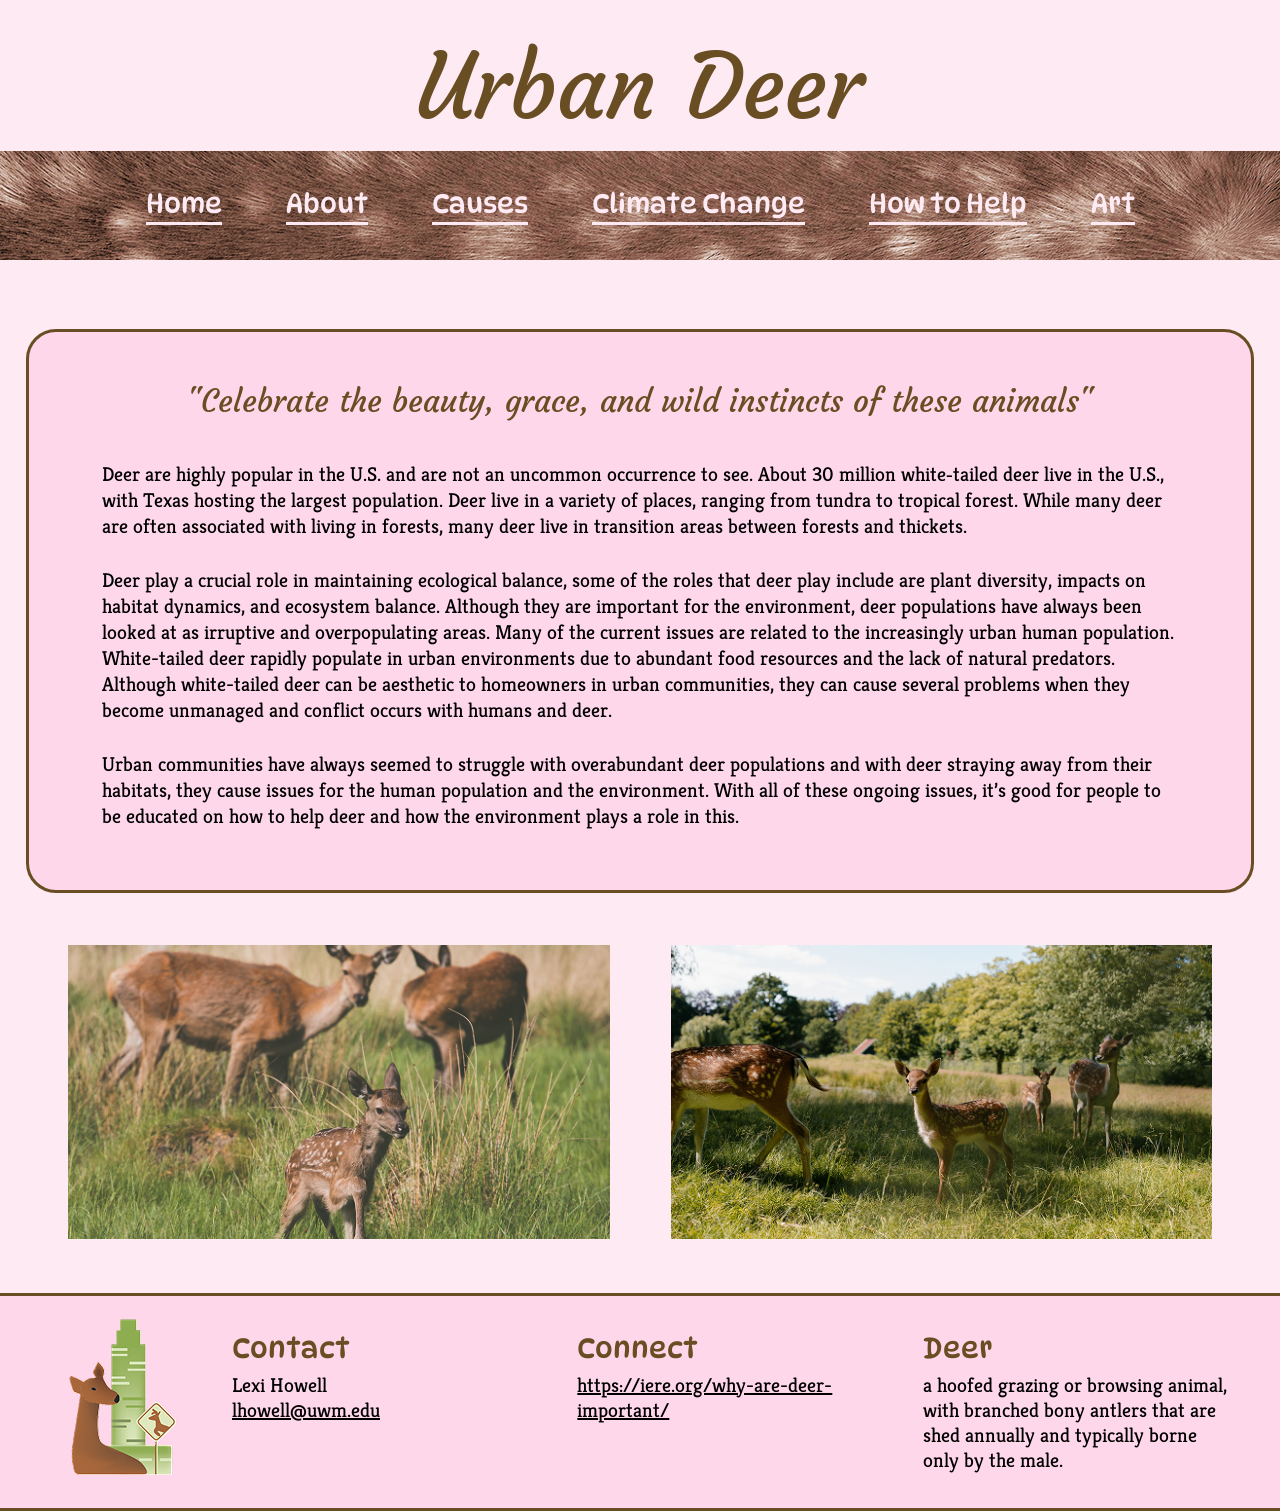
<file: index.html>
<!DOCTYPE html>
<html lang="en">
<head>
  <meta charset="UTF-8">
  <meta name="viewport" content="width=device-width, initial-scale=1">
  <title>Urban Deer | Home</title>
  <link rel="preconnect" href="https://fonts.googleapis.com">
  <link rel="preconnect" href="https://fonts.gstatic.com" crossorigin>
  <link href="https://fonts.googleapis.com/css2?family=Courgette&family=DynaPuff&family=Kreon&display=swap" rel="stylesheet">
  <link rel="stylesheet" href="styles.css">
</head>
<body>

  <header class="site-header">
    <h1 class="site-title">Urban Deer</h1>
    <nav class="site-nav" aria-label="Main">
      <ul>
        <li><a href="index.html" aria-current="page">Home</a></li>
        <li><a href="about.html">About</a></li>
        <li><a href="causes.html">Causes</a></li>
        <li><a href="climate-change.html">Climate Change</a></li>
        <li><a href="how-to-help.html">How to Help</a></li>
        <li><a href="art.html">Art</a></li>
      </ul>
    </nav>
  </header>

  <main>
    <section class="intro-card">
      <p class="quote">"Celebrate the beauty, grace, and wild instincts of these animals"</p>
      <div class="intro-text">
        <p>Deer are highly popular in the U.S. and are not an uncommon occurrence to see. About 30 million white‑tailed deer live in the U.S., with Texas hosting the largest population. Deer live in a variety of places, ranging from tundra to tropical forest. While many deer are often associated with living in forests, many deer live in transition areas between forests and thickets.</p>
        <p>Deer play a crucial role in maintaining ecological balance, some of the roles that deer play include are plant diversity, impacts on habitat dynamics, and ecosystem balance. Although they are important for the environment, deer populations have always been looked at as irruptive and overpopulating areas. Many of the current issues are related to the increasingly urban human population. White-tailed deer rapidly populate in urban environments due to abundant food resources and the lack of natural predators. Although white-tailed deer can be aesthetic to homeowners in urban communities, they can cause several problems when they become unmanaged and conflict occurs with humans and deer.</p>
        <p>Urban communities have always seemed to struggle with overabundant deer populations and with deer straying away from their habitats, they cause issues for the human population and the environment. With all of these ongoing issues, it’s good for people to be educated on how to help deer and how the environment plays a role in this.</p>
      </div>
    </section>

    <section class="gallery" aria-label="Deer photos">
      <img src="images/deer-fawn-grass.jpg" alt="A doe and two deer in tall grass with a spotted fawn in the foreground">
      <img src="images/deer-meadow.jpg" alt="Spotted fawns and deer grazing in a meadow with trees behind them">
    </section>
  </main>

  <footer class="site-footer">
    <div class="footer-inner">
      <img class="footer-logo" src="images/deer-logo.png" alt="Illustration of a deer beside a city building">

      <div class="footer-col">
        <h2>Contact</h2>
        <p>Lexi Howell<br><a href="mailto:lhowell@uwm.edu">lhowell@uwm.edu</a></p>
      </div>

      <div class="footer-col">
        <h2>Connect</h2>
        <p><a href="https://iere.org/why-are-deer-important/">https://iere.org/why-are-deer-important/</a></p>
      </div>

      <div class="footer-col">
        <h2>Deer</h2>
        <p>a hoofed grazing or browsing animal, with branched bony antlers that are shed annually and typically borne only by the male.</p>
      </div>
    </div>
  </footer>

</body>
</html>
</file>
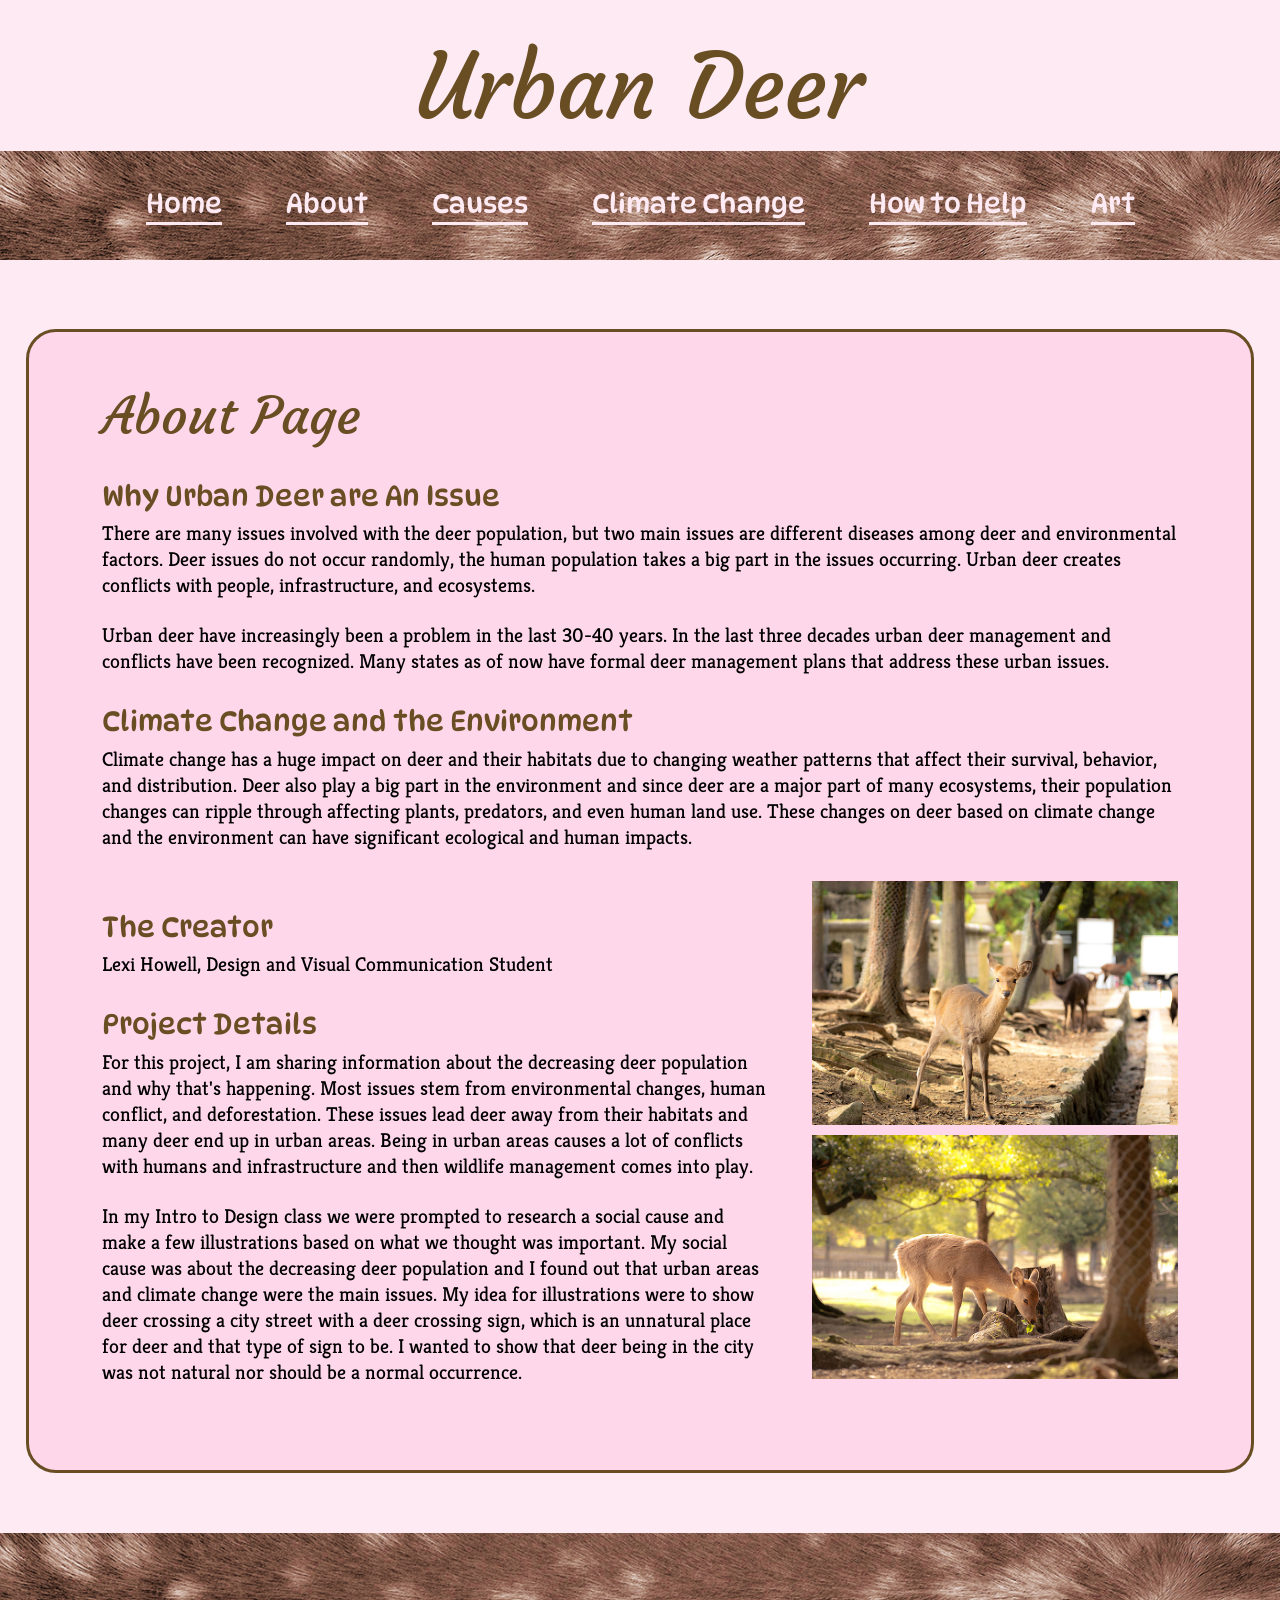
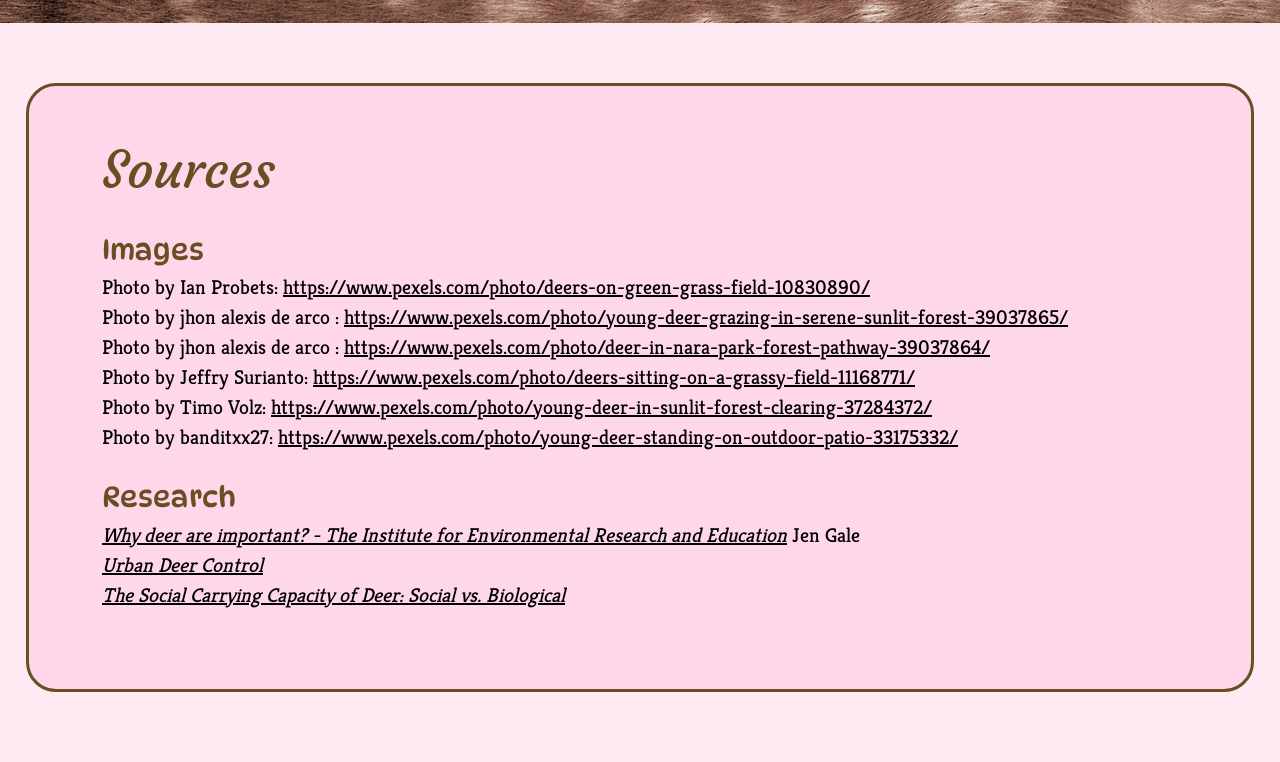
<file: about.html>
<!DOCTYPE html>
<html lang="en">
<head>
  <meta charset="UTF-8">
  <meta name="viewport" content="width=device-width, initial-scale=1.0">
  <title>About | Urban Deer</title>
  <link rel="preconnect" href="https://fonts.googleapis.com">
  <link rel="preconnect" href="https://fonts.gstatic.com" crossorigin>
  <link href="https://fonts.googleapis.com/css2?family=Courgette&family=DynaPuff&family=Kreon&display=swap" rel="stylesheet">
  <link rel="stylesheet" href="styles.css">
</head>
<body>

  <header>
    <h1 class="site-title">Urban Deer</h1>
    <nav class="site-nav">
      <ul>
        <li><a href="index.html">Home</a></li>
        <li><a href="about.html">About</a></li>
        <li><a href="causes.html">Causes</a></li>
        <li><a href="climate-change.html">Climate Change</a></li>
        <li><a href="how-to-help.html">How to Help</a></li>
        <li><a href="art.html">Art</a></li>
      </ul>
    </nav>
  </header>

  <main>
    <article class="intro-card">
      <h2 class="page-title">About Page</h2>

      <section>
        <h3 class="section-heading">Why Urban Deer are An Issue</h3>
        <p class="about-paragraph">
          There are many issues involved with the deer population, but two main issues are different diseases among deer and environmental factors. Deer issues do not occur randomly, the human population takes a big part in the issues occurring. Urban deer creates conflicts with people, infrastructure, and ecosystems.
        </p>
        <p class="about-paragraph">
          Urban deer have increasingly been a problem in the last 30-40 years. In the last three decades urban deer management and conflicts have been recognized. Many states as of now have formal deer management plans that address these urban issues.
        </p>
      </section>

      <section>
        <h3 class="section-heading">Climate Change and the Environment</h3>
        <p class="about-paragraph">
          Climate change has a huge impact on deer and their habitats due to changing weather patterns that affect their survival, behavior, and distribution. Deer also play a big part in the environment and since deer are a major part of many ecosystems, their population changes can ripple through affecting plants, predators, and even human land use. These changes on deer based on climate change and the environment can have significant ecological and human impacts.
        </p>
      </section>

      <div class="about-columns">
        <div class="about-columns-text">
          <section>
            <h3 class="section-heading">The Creator</h3>
            <p class="about-paragraph">Lexi Howell, Design and Visual Communication Student</p>
          </section>

          <section>
            <h3 class="section-heading">Project Details</h3>
            <p class="about-paragraph">
              For this project, I am sharing information about the decreasing deer population and why that's happening. Most issues stem from environmental changes, human conflict, and deforestation. These issues lead deer away from their habitats and many deer end up in urban areas. Being in urban areas causes a lot of conflicts with humans and infrastructure and then wildlife management comes into play.
            </p>
            <p class="about-paragraph">
              In my Intro to Design class we were prompted to research a social cause and make a few illustrations based on what we thought was important. My social cause was about the decreasing deer population and I found out that urban areas and climate change were the main issues. My idea for illustrations were to show deer crossing a city street with a deer crossing sign, which is an unnatural place for deer and that type of sign to be. I wanted to show that deer being in the city was not natural nor should be a normal occurrence.
            </p>
          </section>
        </div>

        <div class="about-photos">
          <img src="images/deer-forest-path.jpg" alt="A deer standing on a forest path">
          <img src="images/deer-grazing.jpg" alt="A young deer grazing in a sunlit forest">
        </div>
      </div>
    </article>
  </main>

  <div class="fur-band"></div>

  <footer class="sources-wrap">
    <article class="intro-card">
      <h2 class="page-title">Sources</h2>

      <section>
        <h3 class="section-heading">Images</h3>
        <ul class="source-list">
          <li>Photo by Ian Probets: <a href="https://www.pexels.com/photo/deers-on-green-grass-field-10830890/">https://www.pexels.com/photo/deers-on-green-grass-field-10830890/</a></li>
          <li>Photo by jhon alexis de arco : <a href="https://www.pexels.com/photo/young-deer-grazing-in-serene-sunlit-forest-39037865/">https://www.pexels.com/photo/young-deer-grazing-in-serene-sunlit-forest-39037865/</a></li>
          <li>Photo by jhon alexis de arco : <a href="https://www.pexels.com/photo/deer-in-nara-park-forest-pathway-39037864/">https://www.pexels.com/photo/deer-in-nara-park-forest-pathway-39037864/</a></li>
          <li>Photo by Jeffry Surianto: <a href="https://www.pexels.com/photo/deers-sitting-on-a-grassy-field-11168771/">https://www.pexels.com/photo/deers-sitting-on-a-grassy-field-11168771/</a></li>
          <li>Photo by Timo Volz: <a href="https://www.pexels.com/photo/young-deer-in-sunlit-forest-clearing-37284372/">https://www.pexels.com/photo/young-deer-in-sunlit-forest-clearing-37284372/</a></li>
          <li>Photo by banditxx27: <a href="https://www.pexels.com/photo/young-deer-standing-on-outdoor-patio-33175332/">https://www.pexels.com/photo/young-deer-standing-on-outdoor-patio-33175332/</a></li>
        </ul>
      </section>

      <section>
        <h3 class="section-heading">Research</h3>
        <ul class="source-list">
          <li><a href="#"><cite>Why deer are important? - The Institute for Environmental Research and Education</cite></a> Jen Gale</li>
          <li><a href="https://urbandeercontrol.com/"><cite>Urban Deer Control</cite></a></li>
          <li><a href="https://www.deermanagement.us/the-social-carrying-capacity-of-deer-social-vs-biological/"><cite>The Social Carrying Capacity of Deer: Social vs. Biological</cite></a></li>
        </ul>
      </section>
    </article>
  </footer>

</body>
</html>
</file>
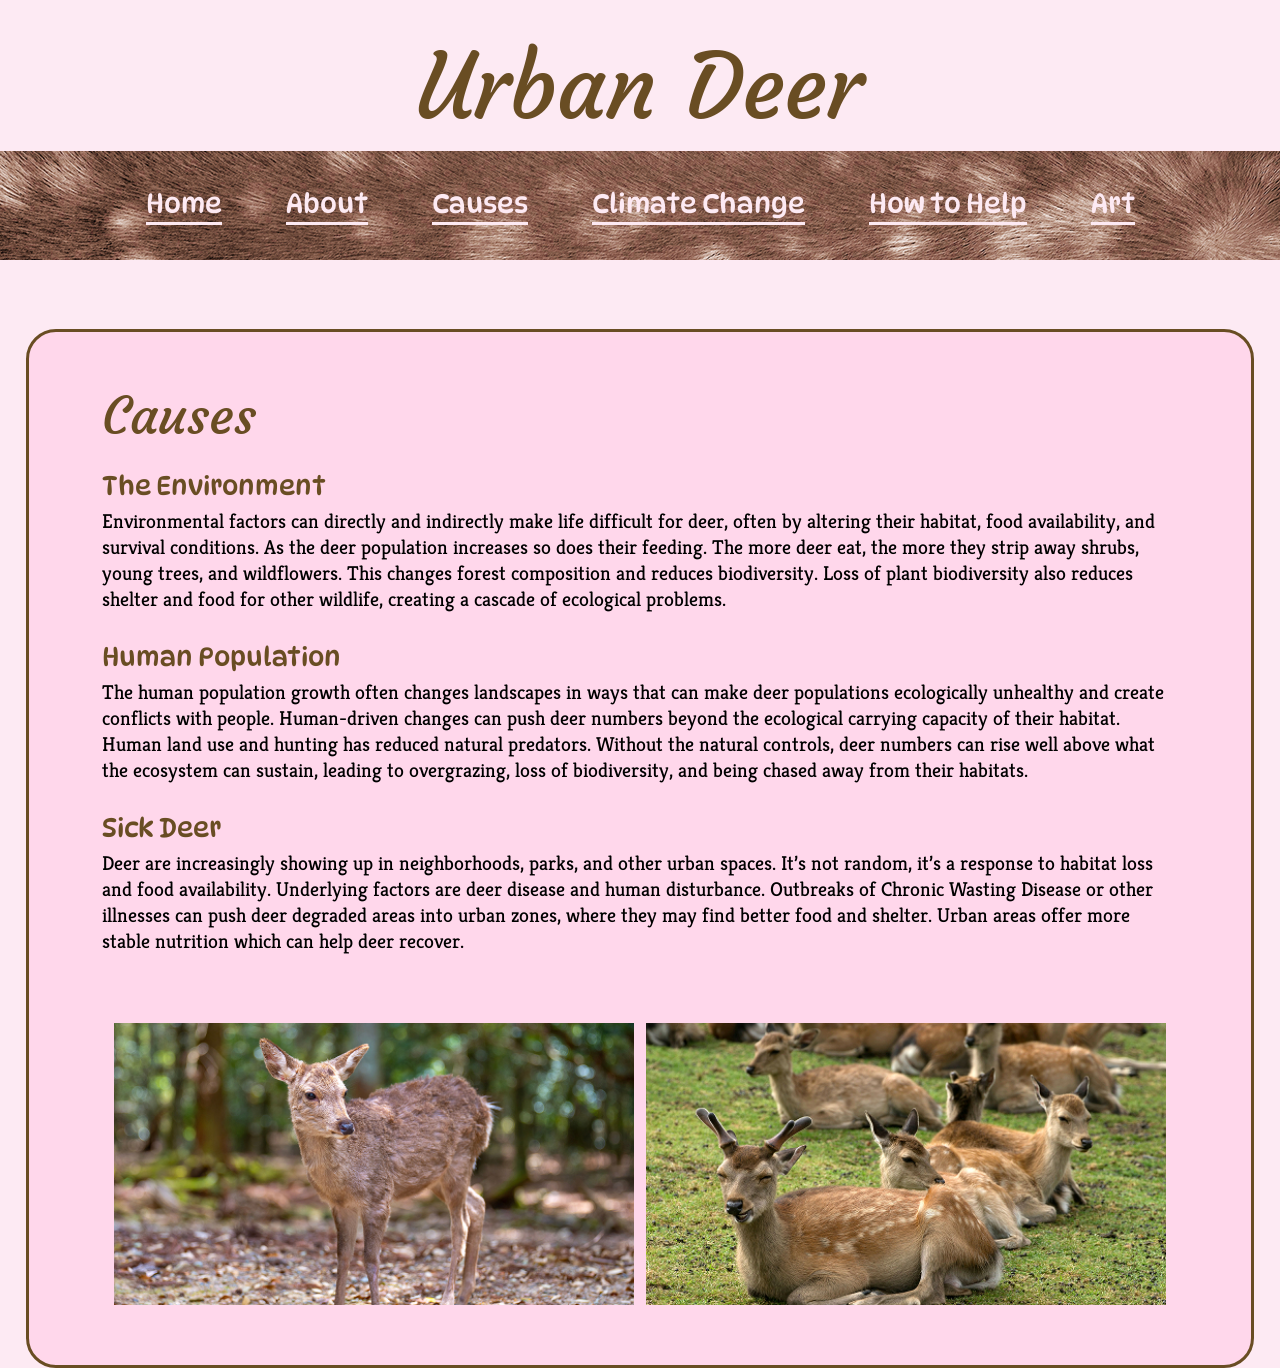
<file: causes.html>
<!DOCTYPE html>
<html lang="en">
<head>
  <meta charset="utf-8">
  <meta name="viewport" content="width=device-width, initial-scale=1">
  <title>Causes | Urban Deer</title>

  <link rel="preconnect" href="https://fonts.googleapis.com">
  <link rel="preconnect" href="https://fonts.gstatic.com" crossorigin>
  <link href="https://fonts.googleapis.com/css2?family=Courgette&family=DynaPuff&family=Kreon&display=swap" rel="stylesheet">
  <link rel="stylesheet" href="styles.css">
</head>
<body>

  <header>
    <h1 class="site-title">Urban Deer</h1>

    <nav class="site-nav" aria-label="Main">
      <ul>
        <li><a href="index.html">Home</a></li>
        <li><a href="about.html">About</a></li>
        <li><a href="causes.html" aria-current="page">Causes</a></li>
        <li><a href="climate-change.html">Climate Change</a></li>
        <li><a href="how-to-help.html">How to Help</a></li>
        <li><a href="art.html">Art</a></li>
      </ul>
    </nav>
  </header>

  <main>
    <article class="intro-card causes-card">
      <h2 class="page-title">Causes</h2>

      <section class="cause">
        <h3>The Environment</h3>
        <p>
          Environmental factors can directly and indirectly make life difficult for deer, often by
          altering their habitat, food availability, and survival conditions. As the deer population
          increases so does their feeding. The more deer eat, the more they strip away shrubs, young
          trees, and wildflowers. This changes forest composition and reduces biodiversity. Loss of
          plant biodiversity also reduces shelter and food for other wildlife, creating a cascade of
          ecological problems.
        </p>
      </section>

      <section class="cause">
        <h3>Human Population</h3>
        <p>
          The human population growth often changes landscapes in ways that can make deer populations
          ecologically unhealthy and create conflicts with people. Human-driven changes can push deer
          numbers beyond the ecological carrying capacity of their habitat. Human land use and hunting
          has reduced natural predators. Without the natural controls, deer numbers can rise well above
          what the ecosystem can sustain, leading to overgrazing, loss of biodiversity, and being
          chased away from their habitats.
        </p>
      </section>

      <section class="cause">
        <h3>Sick Deer</h3>
        <p>
          Deer are increasingly showing up in neighborhoods, parks, and other urban spaces. It’s not
          random, it’s a response to habitat loss and food availability. Underlying factors are deer
          disease and human disturbance. Outbreaks of Chronic Wasting Disease or other illnesses can
          push deer degraded areas into urban zones, where they may find better food and shelter.
          Urban areas offer more stable nutrition which can help deer recover.
        </p>
      </section>

      <div class="gallery">
        <img src="images/deer-fawn.jpg"
             alt="A young spotted deer standing on a leafy forest floor, looking over its shoulder">
        <img src="images/deer-herd.jpg"
             alt="A group of deer resting together on a grassy field">
      </div>
    </article>
  </main>

</body>
</html>
</file>
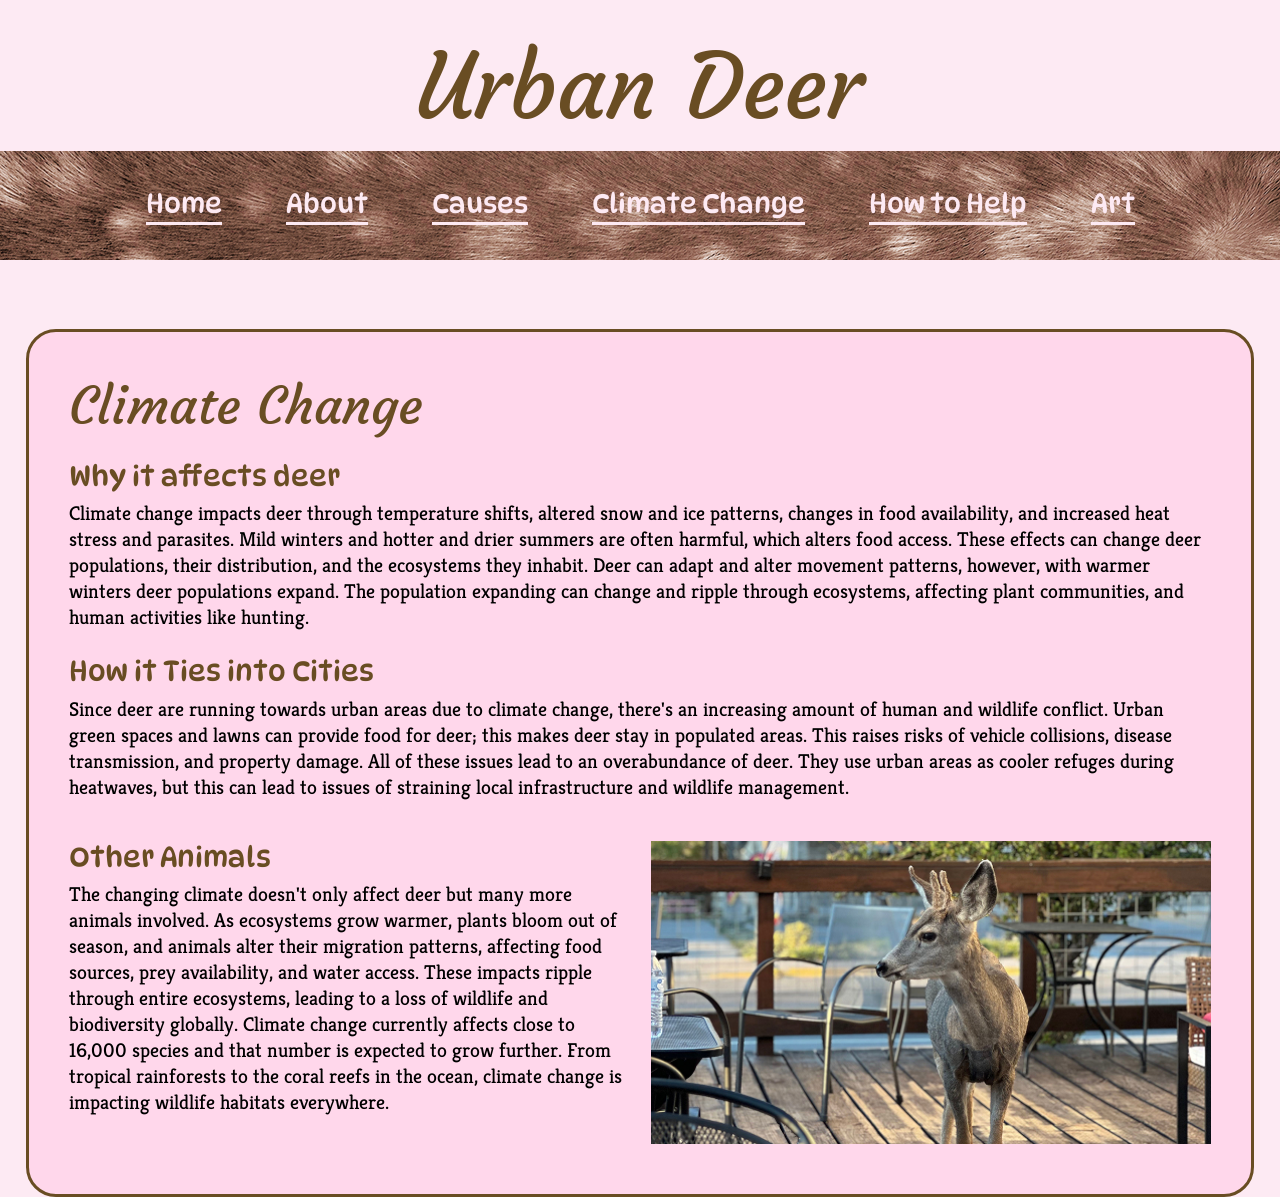
<file: climate-change.html>
<!DOCTYPE html>
<html lang="en">
<head>
  <meta charset="UTF-8">
  <meta name="viewport" content="width=device-width, initial-scale=1">
  <title>Climate Change | Urban Deer</title>
  <link rel="preconnect" href="https://fonts.googleapis.com">
  <link rel="preconnect" href="https://fonts.gstatic.com" crossorigin>
  <link href="https://fonts.googleapis.com/css2?family=Courgette&family=DynaPuff&family=Kreon&display=swap" rel="stylesheet">
  <link rel="stylesheet" href="styles.css">
</head>
<body>

  <header>
    <p class="site-title">Urban Deer</p>
    <nav class="site-nav">
      <ul>
        <li><a href="index.html">Home</a></li>
        <li><a href="about.html">About</a></li>
        <li><a href="causes.html">Causes</a></li>
        <li><a href="climate-change.html">Climate Change</a></li>
        <li><a href="how-to-help.html">How to Help</a></li>
        <li><a href="art.html">Art</a></li>
      </ul>
    </nav>
  </header>

  <main>
    <article class="content-card">
      <h1 class="page-title">Climate Change</h1>

      <section class="text-section">
        <h2 class="section-title">Why it affects deer</h2>
        <p class="section-text">
          Climate change impacts deer through temperature shifts, altered snow and ice patterns, changes in food availability, and increased heat stress and parasites. Mild winters and hotter and drier summers are often harmful, which alters food access. These effects can change deer populations, their distribution, and the ecosystems they inhabit. Deer can adapt and alter movement patterns, however, with warmer winters deer populations expand. The population expanding can change and ripple through ecosystems, affecting plant communities, and human activities like hunting.
        </p>
      </section>

      <section class="text-section">
        <h2 class="section-title">How it Ties into Cities</h2>
        <p class="section-text">
          Since deer are running towards urban areas due to climate change, there's an increasing amount of human and wildlife conflict. Urban green spaces and lawns can provide food for deer; this makes deer stay in populated areas. This raises risks of vehicle collisions, disease transmission, and property damage. All of these issues lead to an overabundance of deer. They use urban areas as cooler refuges during heatwaves, but this can lead to issues of straining local infrastructure and wildlife management.
        </p>
      </section>

      <section class="other-animals">
        <div class="other-animals-text">
          <h2 class="section-title">Other Animals</h2>
          <p class="section-text">
            The changing climate doesn't only affect deer but many more animals involved. As ecosystems grow warmer, plants bloom out of season, and animals alter their migration patterns, affecting food sources, prey availability, and water access. These impacts ripple through entire ecosystems, leading to a loss of wildlife and biodiversity globally. Climate change currently affects close to 16,000 species and that number is expected to grow further. From tropical rainforests to the coral reefs in the ocean, climate change is impacting wildlife habitats everywhere.
          </p>
        </div>
        <img class="other-animals-photo" src="images/deer-patio.jpg" alt="A young deer standing on a restaurant patio">
      </section>
    </article>
  </main>

</body>
</html>
</file>
<file: styles.css>
:root {
  --blush: #fdeaf3;
  --pink: #ffd7eb;
  --brown: #694d23;
  --black: #000;
  --font-script: "Courgette", cursive;
  --font-ui: "DynaPuff", system-ui, sans-serif;
  --font-body: "Kreon", Georgia, serif;
}

* { box-sizing: border-box; }

body {
  margin: 0;
  background: var(--blush);
  font-family: var(--font-body);
  font-size: 20px;
  color: var(--black);
}

a { color: inherit; }

/* ---------- Header ---------- */
.site-title {
  margin: 0;
  padding: 25px 16px 0;
  text-align: center;
  font: 400 clamp(52px, 8vw, 90px) / 1.4 var(--font-script);
  color: var(--brown);
}

.site-nav {
  margin-top: 0;
  min-height: 109px;
  display: flex;
  align-items: center;
  justify-content: center;
  background: url("images/fur-texture.jpg") center / cover no-repeat, var(--brown);
}

.site-nav ul {
  list-style: none;
  margin: 0;
  padding: 0 16px;
  display: flex;
  flex-wrap: wrap;
  justify-content: center;
  gap: 12px clamp(24px, 5vw, 70px);
}

.site-nav a {
  display: inline-block;
  padding-bottom: 2px;
  font: 400 clamp(20px, 2.1vw, 30px) / 1.3 var(--font-ui);
  color: var(--blush);
  text-decoration: none;
  border-bottom: 3px solid var(--blush);
}

.site-nav a:hover,
.site-nav a:focus-visible {
  border-bottom-style: dotted;
  outline: none;
}

.site-nav a:focus-visible { outline: 2px solid var(--blush); outline-offset: 6px; }

/* ---------- Intro card ---------- */
main {
  max-width: 1260px;
  margin: 0 auto;
  padding: 69px 16px 0;
}

.intro-card {
  background: var(--pink);
  border: 3px solid var(--brown);
  border-radius: 30px;
  padding: 50px clamp(24px, 5.8vw, 73px) 60px;
}

.quote {
  margin: 0 0 40px;
  text-align: center;
  font: 400 clamp(22px, 2.4vw, 34px) / 1.3 var(--font-script);
  color: var(--brown);
}

.intro-text p {
  margin: 0 0 1.4em;
  line-height: 1.3;
}

.intro-text p:last-child { margin-bottom: 0; }

/* ---------- Gallery ---------- */
.gallery {
  display: grid;
  grid-template-columns: repeat(2, 1fr);
  gap: 61px;
  padding: 52px 42px 54px;
}

.gallery img {
  width: 100%;
  aspect-ratio: 557 / 302;
  object-fit: cover;
  display: block;
}

/* ---------- Footer ---------- */
.site-footer {
  background: var(--pink);
  border-top: 3px solid var(--brown);
  border-bottom: 3px solid var(--brown);
}

.footer-inner {
  max-width: 1260px;
  margin: 0 auto;
  padding: 16px 42px 24px;
  display: grid;
  grid-template-columns: 140px repeat(3, 1fr);
  gap: 30px 40px;
  align-items: start;
}

.footer-logo { width: 140px; height: auto; }

.footer-col h2 {
  margin: 20px 0 8px;
  font: 400 28px / 1.2 var(--font-ui);
  color: var(--brown);
}

.footer-col p {
  margin: 0;
  line-height: 1.25;
  overflow-wrap: anywhere;
}

/* ---------- Small screens ---------- */
@media (max-width: 800px)   .about-columns { flex-direction: column; }
  .about-photos { width: 100%; } {
  .gallery { grid-template-columns: 1fr; gap: 24px; padding: 32px 0; }
  .footer-inner { grid-template-columns: 1fr; padding: 24px 24px 32px; }
  .footer-col h2 { margin-top: 0; }
}

/* ---------- About page ---------- */
.page-title {
  margin: 0 0 20px;
  font: 400 54px / 1.2 var(--font-script);
  color: var(--brown);
}

.section-heading {
  margin: 30px 0 8px;
  font: 400 28px / 1.2 var(--font-ui);
  color: var(--brown);
}

.about-paragraph {
  margin: 0 0 24px;
  line-height: 1.3;
}

/* Text on the left, photos on the right */
.about-columns {
  display: flex;
  align-items: flex-start;
  gap: 40px;
  margin-top: 30px;
}

.about-columns-text {
  flex: 1;
}

.about-photos {
  width: 34%;
  display: flex;
  flex-direction: column;
  gap: 10px;
}

.about-photos img {
  width: 100%;
  aspect-ratio: 3 / 2;
  object-fit: cover;
  display: block;
}

/* Fur texture strip between the two cards */
.fur-band {
  height: 90px;
  margin: 60px 0;
  background: url("images/fur-texture.jpg") center / cover no-repeat, var(--brown);
}

/* ---------- Sources ---------- */
.sources-wrap {
  max-width: 1260px;
  margin: 0 auto;
  padding: 0 16px 70px;
}

.source-list {
  list-style: none;
  margin: 0 0 20px;
  padding: 0;
}

.source-list li {
  margin-bottom: 4px;
  line-height: 1.3;
  overflow-wrap: anywhere;
}

/* ---------- Causes page ---------- */
/* Add this to styles.css, above the "Small screens" media query. */

.causes-card {
  padding-bottom: 20px;
}

.page-title {
  margin: 0 0 16px;
  font: 400 clamp(40px, 4.6vw, 52px) / 1.2 var(--font-script);
  color: var(--brown);
}

.cause {
  margin-bottom: 28px;
}

.cause h3 {
  margin: 0 0 8px;
  font: 400 clamp(22px, 2.2vw, 26px) / 1.2 var(--font-ui);
  color: var(--brown);
}

.cause p {
  margin: 0;
  line-height: 1.3;
}

/* Gallery sits inside the card here, so tighten the spacing a little */
.causes-card .gallery {
  padding: 40px 12px 40px;
  gap: 12px;
}

/* Current page indicator in the nav */
.site-nav a[aria-current="page"] {
  border-bottom-style: solid;
}

/* ---------- Interior page card ---------- */
.content-card {
  background: var(--pink);
  border: 3px solid var(--brown);
  border-radius: 30px;
  padding: 40px 40px 50px;
}

.page-title {
  margin: 0 0 20px;
  font: 400 52px / 1.3 var(--font-script);
  color: var(--brown);
}

.section-title {
  margin: 0 0 8px;
  font: 400 28px / 1.2 var(--font-ui);
  color: var(--brown);
}

.section-text {
  margin: 0;
  line-height: 1.3;
}

.text-section {
  margin-bottom: 24px;
}

/* ---------- Other Animals (text + photo side by side) ---------- */
.other-animals {
  display: flex;
  align-items: flex-start;
  gap: 24px;
  margin-top: 40px;
}

.other-animals-text {
  flex: 1;
}

.other-animals-photo {
  width: 560px;
  height: auto;
  display: block;
}

/* ---------- Small screens ---------- */
@media (max-width: 800px) {
  .about-columns { flex-direction: column; }
  .about-photos { width: 100%; }
  .gallery { grid-template-columns: 1fr; gap: 24px; padding: 32px 0; }
  .footer-inner { grid-template-columns: 1fr; padding: 24px 24px 32px; }
  .footer-col h2 { margin-top: 0; }
  .other-animals { flex-direction: column; }
  .other-animals-photo { width: 100%; }
}
</file>
